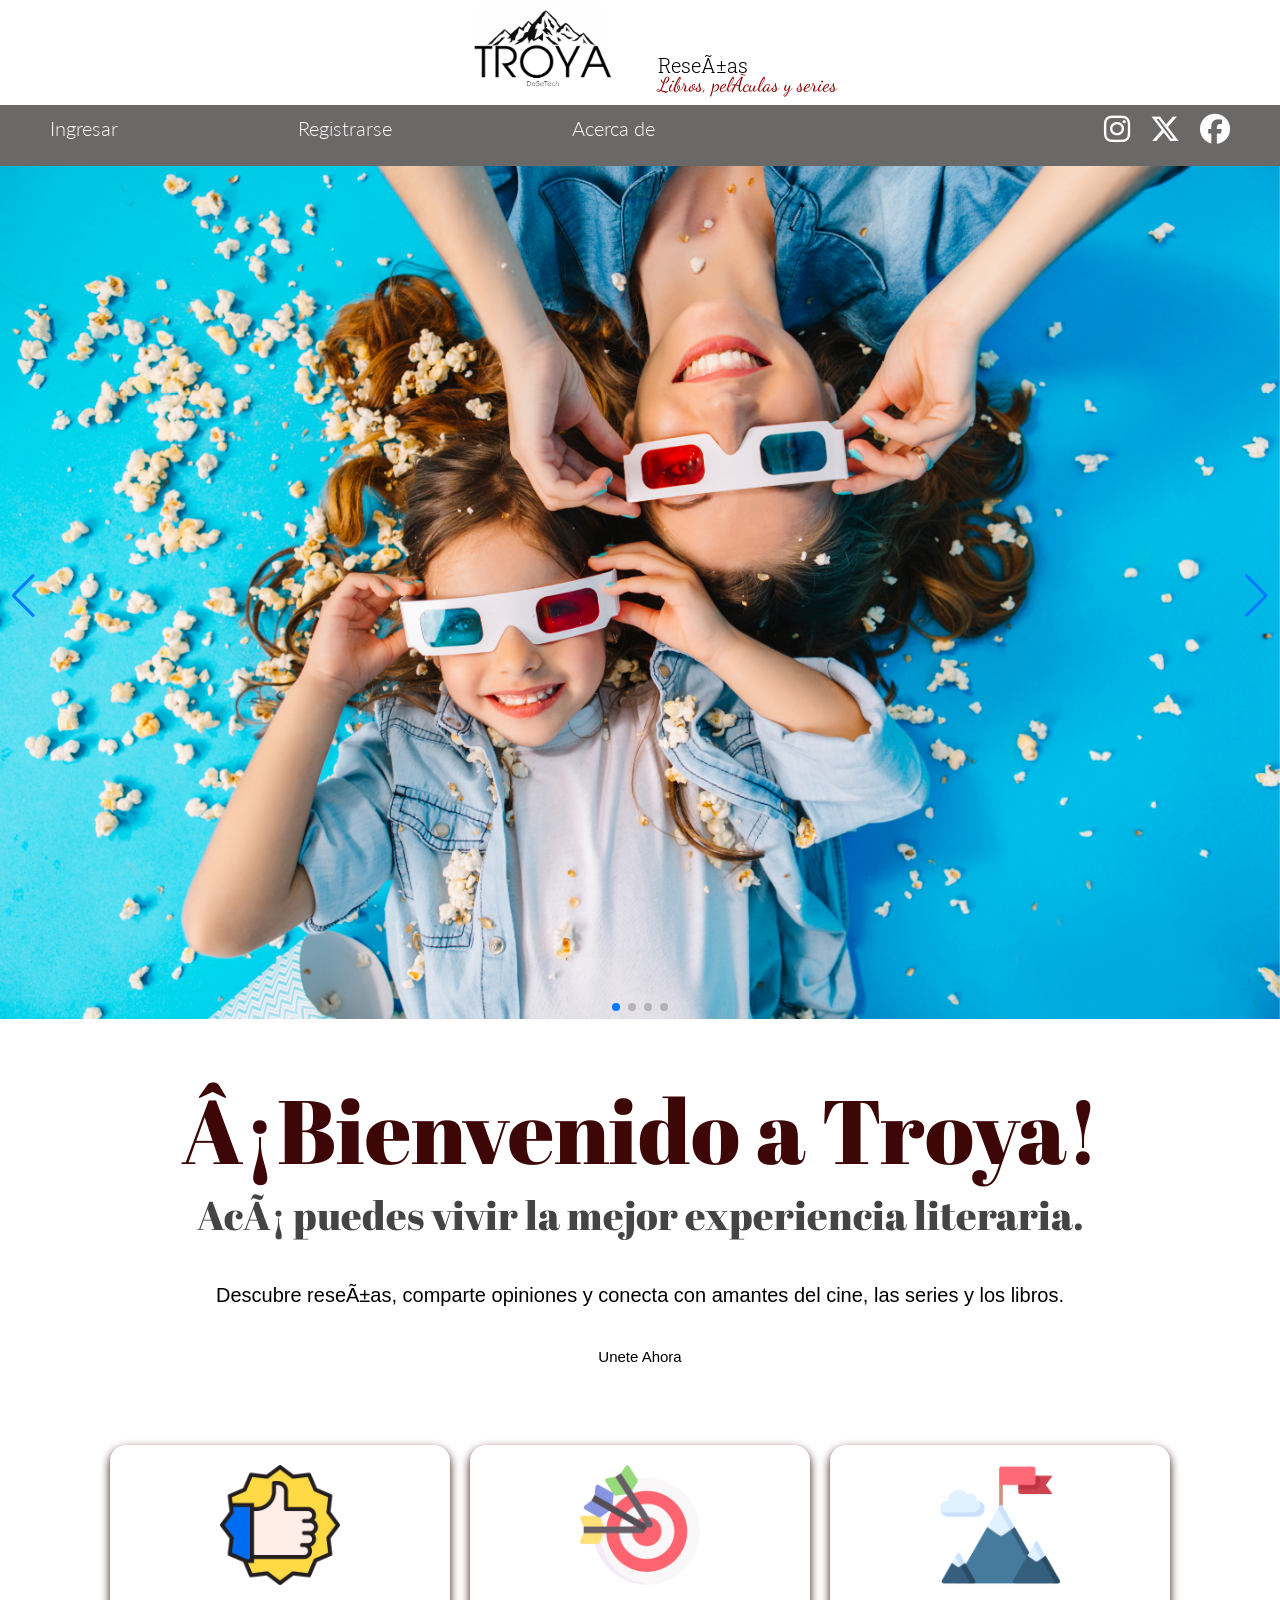
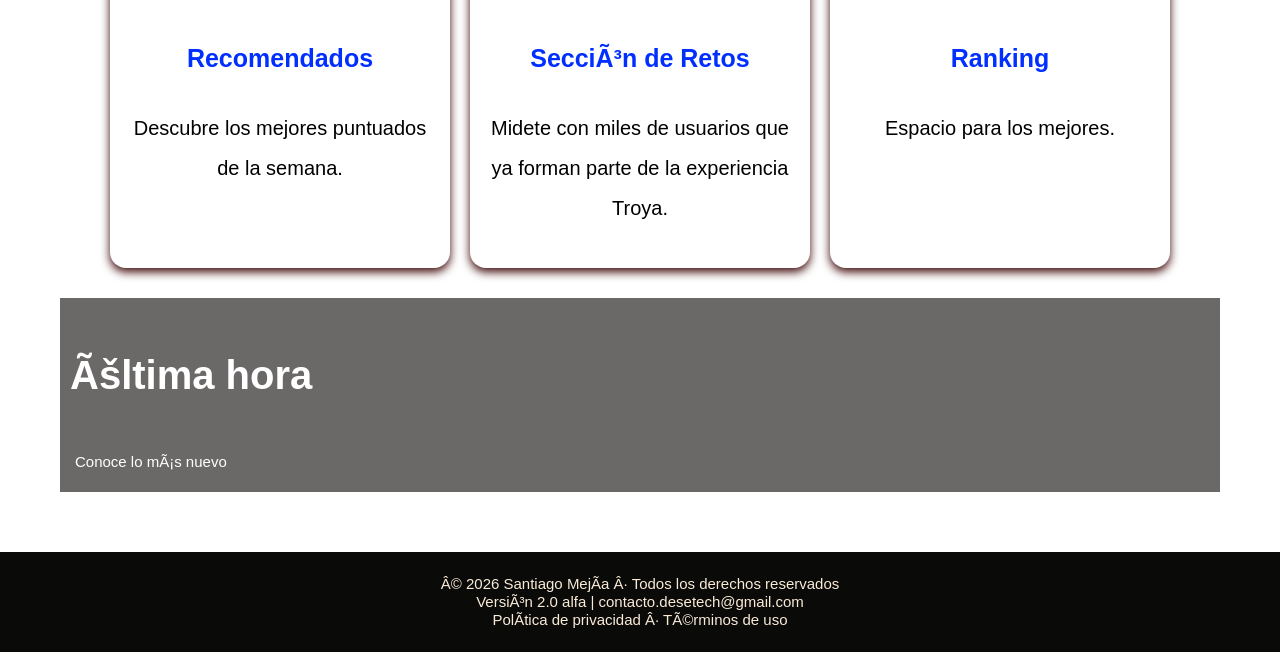
<file: img/index.html>
<!DOCTYPE html>
<html lang="es">
<head
    <meta charset="UTF-8">
    <meta name="viewport" content="width=device-width, initial-scale=1.0">
    <title>Troya</title>
    <link rel="stylesheet" href="../css/estilos.css">
    <link rel="preconnect" href="https://fonts.googleapis.com">
    <link rel="preconnect" href="https://fonts.gstatic.com" crossorigin>
    <link rel="preconnect" href="https://fonts.googleapis.com">
    <link rel="preconnect" href="https://fonts.gstatic.com" crossorigin>
    <link href="https://fonts.googleapis.com/css2?family=Lato:ital,wght@0,300;0,700;0,900;1,300&display=swap" rel="stylesheet">
    <link rel="stylesheet" href="https://cdnjs.cloudflare.com/ajax/libs/font-awesome/6.5.0/css/all.min.css">
    <link rel="stylesheet" href="https://cdn.jsdelivr.net/npm/swiper@11/swiper-bundle.min.css"> <!-- Libreria para hacer un carrusel de img-->
    <link rel="preconnect" href="https://fonts.googleapis.com">
    <link rel="preconnect" href="https://fonts.gstatic.com" crossorigin>
    <link rel="preconnect" href="https://fonts.googleapis.com">
    <link rel="preconnect" href="https://fonts.googleapis.com">
    <link rel="preconnect" href="https://fonts.gstatic.com" crossorigin>
    <link href="https://fonts.googleapis.com/css2?family=Abril+Fatface&family=Cinzel+Decorative:wght@400;700;900&family=Lato:ital,wght@0,300;0,700;0,900;1,300&family=Noto+Serif:ital,wght@0,100..900;1,100..900&display=swap" rel="stylesheet">
    <link rel="preconnect" href="https://fonts.googleapis.com">
    <link rel="preconnect" href="https://fonts.gstatic.com" crossorigin>
    <link href="https://fonts.googleapis.com/css2?family=Dancing+Script:wght@400..700&display=swap" rel="stylesheet">
    <link rel="preconnect" href="https://fonts.googleapis.com">
    <link rel="preconnect" href="https://fonts.gstatic.com" crossorigin>
    <link href="https://fonts.googleapis.com/css2?family=Roboto+Slab:wght@100..900&display=swap" rel="stylesheet">
</head>

<body class="body">
    <!-- Imagen del logo -->
    <div class="logo">
        <a href="home.html">
            <img src="Troya.png" alt="Logotipo de Troya">
            <div class="slogans">
                <p class="slogan">Reseñas</p>
                <p class="slogan2">Libros, películas y series</p>
            </div>
        </a>
    </div>

    <!-- Navegación -->
    <nav class="nav-bar">
        <div class="nav-container">
            <a href="ingreso.html" class="nav-link">Ingresar</a>
            <a href="registro.html" class="nav-link">Registrarse</a>
            <a href="acercaDe.html" class="nav-link">Acerca de</a>       
        </div>
        <div class="nav-social">
            <a href="https://www.instagram.com"><i class="fab fa-instagram"></i></a>
            <a href="https://x.com"><i class="fab fa-x-twitter"></i></a>
            <a href="https://www.facebook.com"><i class="fab fa-facebook"></i></a>
        </div>
    </nav>
    
    <div>
        <div class="swiper">
        <div class="swiper-wrapper">
            <div class="swiper-slide"><img src="principal.jpg"></div>
            <div class="swiper-slide"><img src="principal2.avif"></div>
            <div class="swiper-slide"><img src="principal3.jpg"></div>
            <div class="swiper-slide"><img src="principal4.jpg"></div>
        </div>
        <!-- Flechas -->
        <div class="swiper-button-next"></div>
        <div class="swiper-button-prev"></div>
        <!-- Puntos -->
        <div class="swiper-pagination"></div>
    </div>
    
    <div class="seccion-contenido">
        <!-- Sección de bienvenida -->
        <div class="seccion-bienvenida">
            <h1 class="titulo-bienvenida">¡Bienvenido a Troya!</h1>
                <h2 class="subtitulo-bienvenida">Acá puedes vivir la mejor experiencia literaria.</h2>
                    <P class="texto-bienvenida"> Descubre reseñas, comparte opiniones y conecta con amantes del cine, las series y los libros.</P>
                <a class="unete" href="registro.html">Unete Ahora</a>
        </div>
        <br>
        <div class= "contenedor-seccion">       
        <!-- Barra de sección: Recomendados -->
        <div class="section-bar">
            <a href="recomendados.html"> <!--Falta completar esta sección-->
                <img src="../img/recomendado.png" alt="Recomendados" width="150rem">
                <p class="texto-iconos">Recomendados</p>
            </a>
            <p>Descubre los mejores puntuados de la semana. </p>
        </div>
        
        <!-- Barra de sección: Sección de Retos -->
        <div class="section-bar">
            <a href="Seccion_retos.html">
                <img src="../img/reto.png" alt="Retos" width="150rem">
                <p class="texto-iconos">Sección de Retos</p>
            </a>        
            <p> Midete con miles de usuarios que ya forman parte de la experiencia Troya.</p>
        </div>
        
        <!-- Barra de sección: Experiencia Única -->
        <div class="section-bar">
            <a href="ranking.html">
                <img src="../img/ranking.png" alt="Ranking" width=" 150">
                <p class="texto-iconos">Ranking</p>
            </a>
            <p>Espacio para los mejores.</p>
        </div>        
    </div> 
    
        <!-- Botón de ingreso -->
    <div class="ultima-hora">
        <h1>Última hora</h1>
            <p class="nuevo">Conoce lo más nuevo</p>
    </div>
    </div>
    
    
    <!-- Pie de página -->
    <footer class="footer-section">
            <p>© 2026 Santiago Mejía · Todos los derechos reservados 
                <br>Versión 2.0 alfa |  contacto.desetech@gmail.com 
                    <br>Política de privacidad · Términos de uso</p>
    </footer>

    <script src="https://cdn.jsdelivr.net/npm/swiper@11/swiper-bundle.min.js"></script>
    <script src="../js/swiper.js"></script>

</body>
</html>
</file>
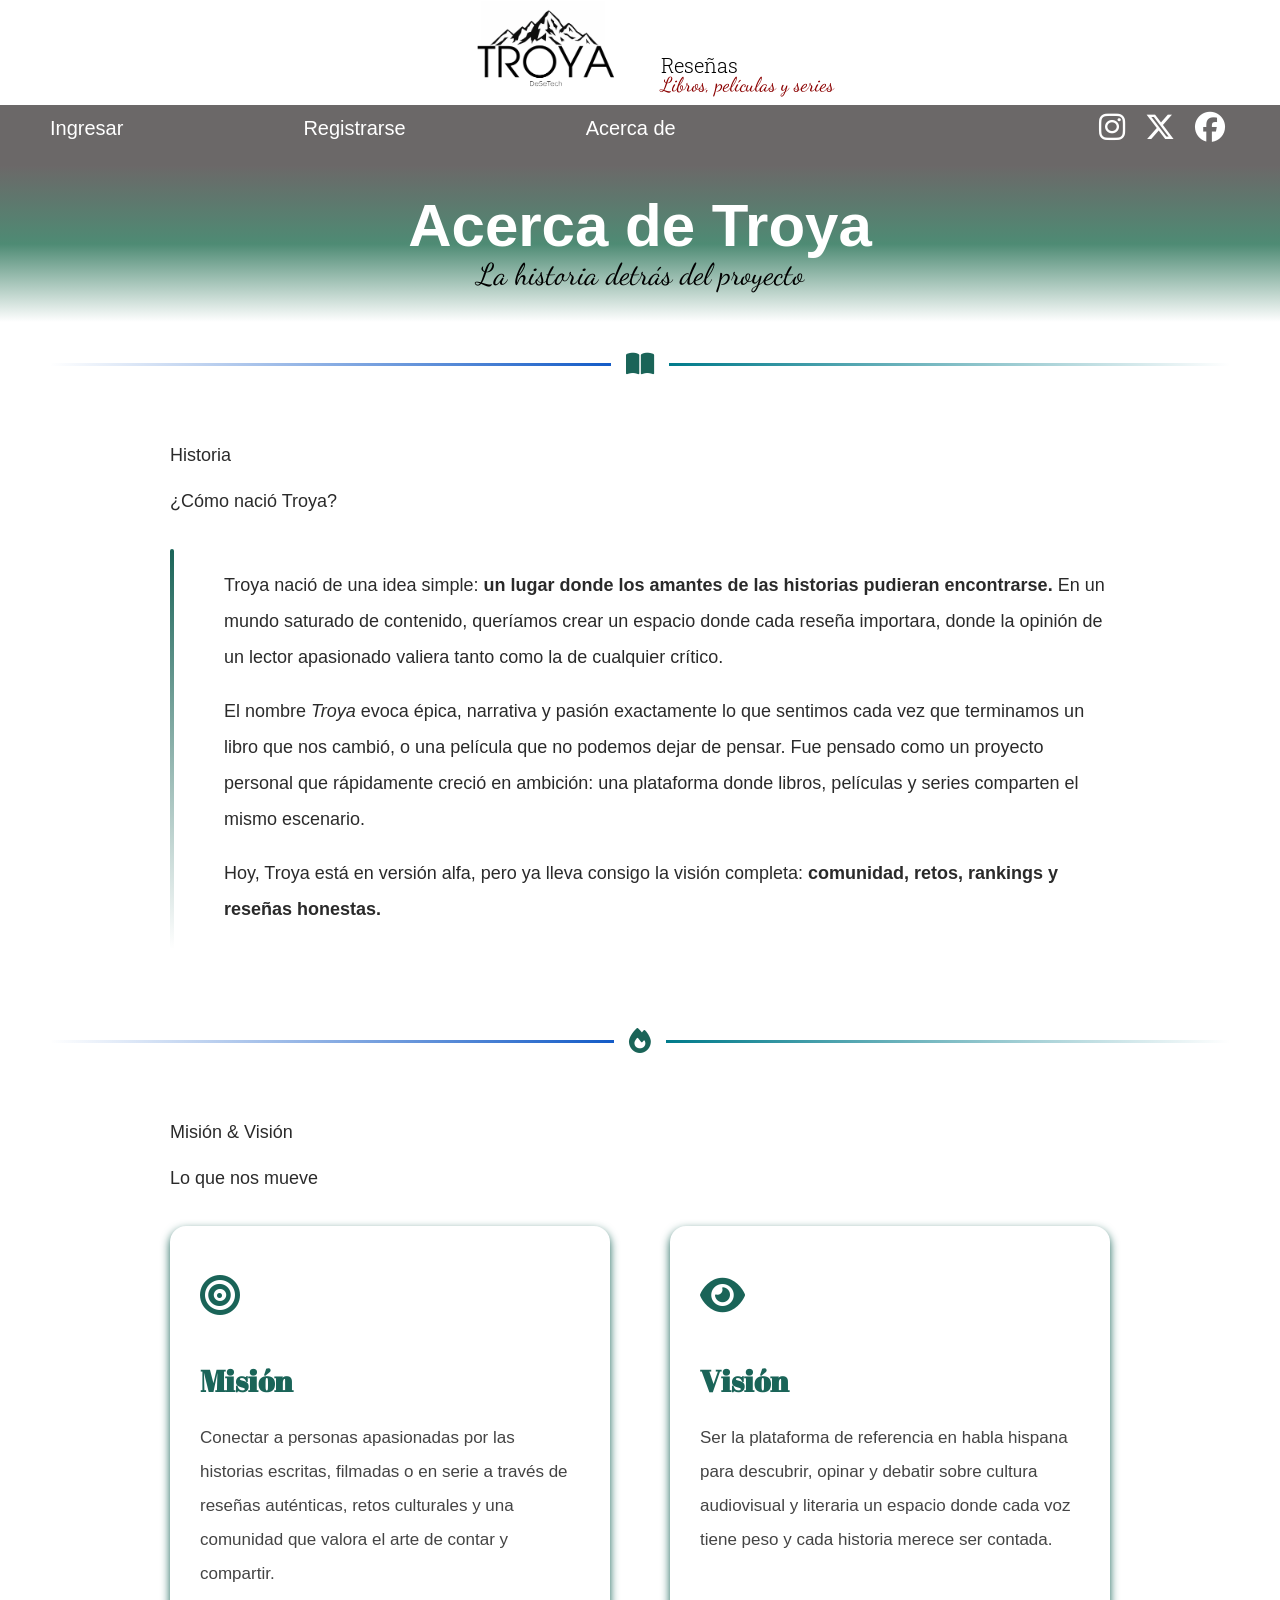
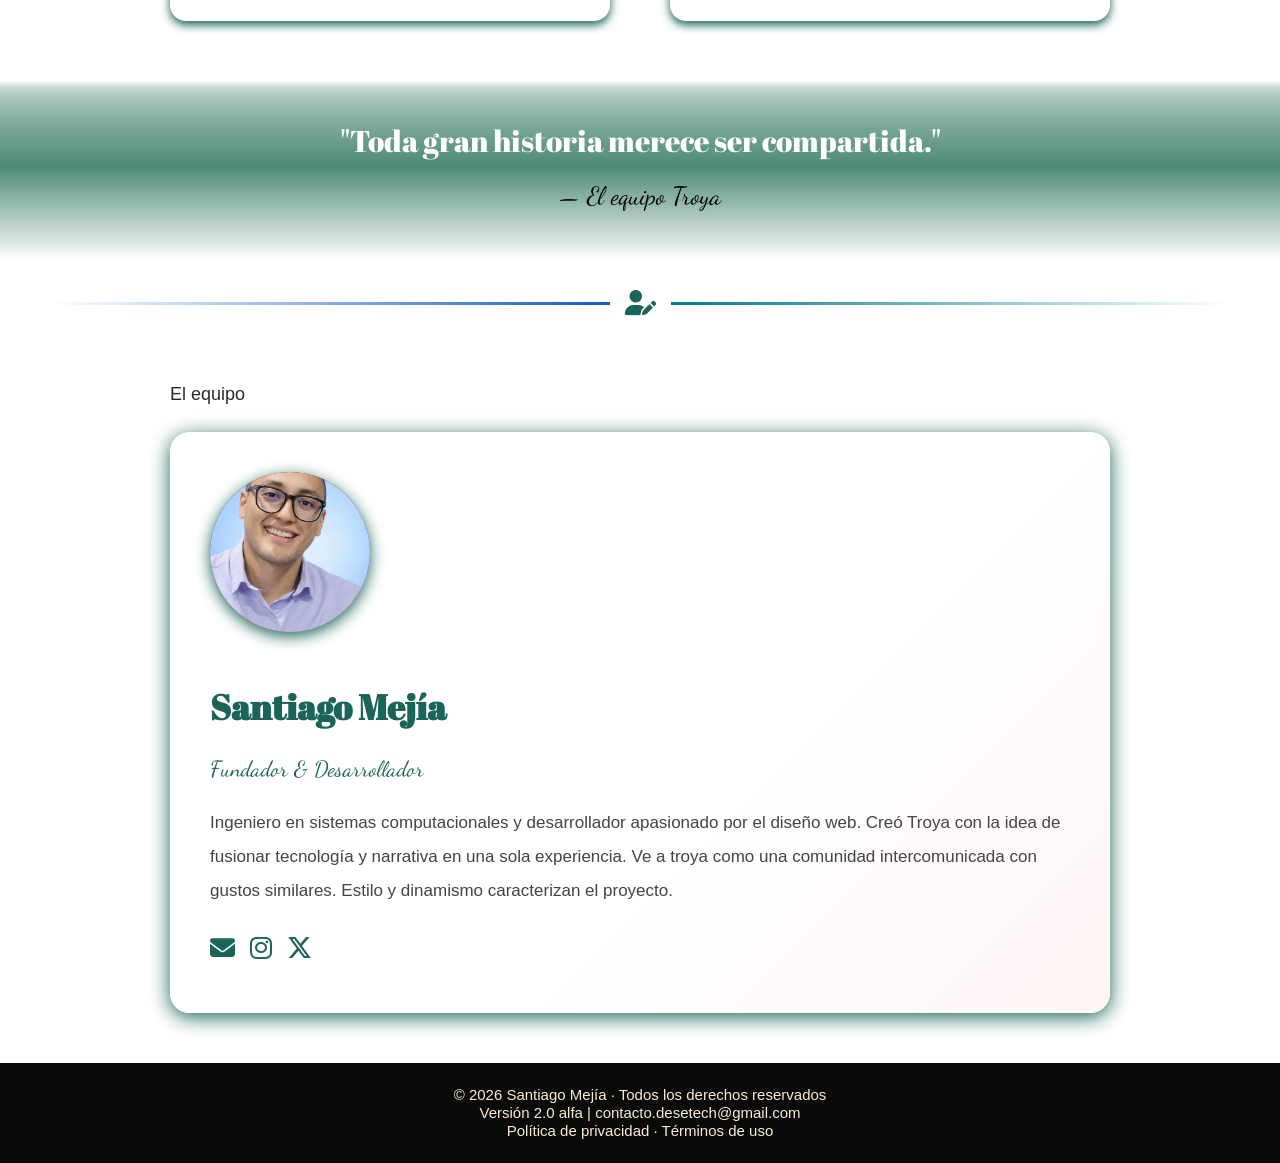
<file: img/acercaDe.html>
<!DOCTYPE html>
<html lang="es">
<head>
    <meta charset="UTF-8">
    <meta name="viewport" content="width=device-width, initial-scale=1.0">
    <title>Acerca de Troya</title>

    <!-- Fuentes -->
    <link rel="preconnect" href="https://fonts.googleapis.com">
    <link rel="preconnect" href="https://fonts.gstatic.com" crossorigin>
    <link href="https://fonts.googleapis.com/css2?family=Abril+Fatface&family=Dancing+Script:wght@400..700&family=Lato:ital,wght@0,300;0,700;0,900;1,300&family=Roboto+Slab:wght@100..900&display=swap" rel="stylesheet">

    <!-- Iconos -->
    <link rel="stylesheet" href="https://cdnjs.cloudflare.com/ajax/libs/font-awesome/6.5.0/css/all.min.css">

    <!-- Estilos -->
    <link rel="stylesheet" href="../css/estilos.css">
    <link rel="stylesheet" href="../css/acercaDe.css">
</head>
<body>

    <!-- Logo -->
    <div class="logo">
        <a href="home.html">
            <img src="Troya.png" alt="Logotipo de Troya">
            <div class="slogans">
                <p class="slogan">Reseñas</p>
                <p class="slogan2">Libros, películas y series</p>
            </div>
        </a>
    </div>

    <!-- Navegación -->
    <nav class="nav-bar">
        <div class="nav-container">
            <a href="ingreso.html" class="nav-link">Ingresar</a>
            <a href="registro.html" class="nav-link">Registrarse</a>
            <a href="acercaDe.html" class="nav-link active">Acerca de</a>
        </div>
        <div class="nav-social">
            <a href="https://www.instagram.com"><i class="fab fa-instagram"></i></a>
            <a href="https://x.com"><i class="fab fa-x-twitter"></i></a>
            <a href="https://www.facebook.com"><i class="fab fa-facebook"></i></a>
        </div>
    </nav>

    <!-- Titulo -->
    <div class="titulo-acerca">
        <h1>Acerca de Troya</h1>
        <p>La historia detrás del proyecto</p>
    </div>

    <!-- Historia -->
    <div class="divisor fade-in"><i class="fas fa-book-open"></i></div>

    <div class="seccion fade-in">
        <p class="seccion-titulo">Historia</p>
        <p class="seccion-subtitulo">¿Cómo nació Troya?</p>
        <div class="historia-wrap">
            <div class="historia-linea"></div>
            <div>
                <p>
                    Troya nació de una idea simple: <strong>un lugar donde los amantes de las historias pudieran encontrarse.</strong>
                    En un mundo saturado de contenido, queríamos crear un espacio donde cada reseña importara,
                    donde la opinión de un lector apasionado valiera tanto como la de cualquier crítico.
                </p>
                <p>
                    El nombre <em>Troya</em> evoca épica, narrativa y pasión exactamente lo que sentimos
                    cada vez que terminamos un libro que nos cambió, o una película que no podemos dejar de pensar.
                    Fue pensado como un proyecto personal que rápidamente creció en ambición: una plataforma
                    donde libros, películas y series comparten el mismo escenario.
                </p>
                <p>
                    Hoy, Troya está en versión alfa, pero ya lleva consigo la visión completa:
                    <strong>comunidad, retos, rankings y reseñas honestas.</strong>
                </p>
            </div>
        </div>
    </div>

    <!-- Misión y Visión -->
    <div class="divisor fade-in"><i class="fas fa-fire"></i></div>

    <div class="seccion fade-in">
        <p class="seccion-titulo">Misión & Visión</p>
        <p class="seccion-subtitulo">Lo que nos mueve</p>
        <div class="mv-grid">
            <div class="mv-card">
                <span class="icono"><i class="fas fa-bullseye"></i></span>
                <h3>Misión</h3>
                <p>
                    Conectar a personas apasionadas por las historias escritas, filmadas o en serie
                    a través de reseñas auténticas, retos culturales y una comunidad que valora
                    el arte de contar y compartir.
                </p>
            </div>
            <div class="mv-card">
                <span class="icono"><i class="fas fa-eye"></i></span>
                <h3>Visión</h3>
                <p>
                    Ser la plataforma de referencia en habla hispana para descubrir, opinar y debatir
                    sobre cultura audiovisual y literaria un espacio donde cada voz tiene peso
                    y cada historia merece ser contada.
                </p>
            </div>
        </div>
    </div>

    <!-- Franja -->
    <div class="franja fade-in">
        <p>"Toda gran historia merece ser compartida."</p>
        <span>— El equipo Troya</span>
    </div>

    <!-- Equipo -->
    <div class="divisor fade-in"><i class="fas fa-user-pen"></i></div>

    <div class="seccion fade-in">
        <p class="seccion-titulo">El equipo</p>
        <div class="equipo-card">
            <div class="equipo-avatar"> 
                <img src="../img/foto-avatar.png" alt="">
            </div>
            
            <div class="equipo-info">
                <h3>Santiago Mejía</h3>
                <p class="rol">Fundador & Desarrollador</p>
                <p>
                    Ingeniero en sistemas computacionales y desarrollador apasionado por el diseño web.
                    Creó Troya con la idea de fusionar tecnología y narrativa en una sola experiencia.
                    Ve a troya como una comunidad intercomunicada con gustos similares.
                    Estilo y dinamismo caracterizan el proyecto.
                </p>
                <div class="equipo-social">
                    <a href="mailto:contacto.desetech@gmail.com"><i class="fas fa-envelope"></i></a>
                    <a href="https://www.instagram.com"><i class="fab fa-instagram"></i></a>
                    <a href="https://x.com"><i class="fab fa-x-twitter"></i></a>
                </div>
            </div>
        </div>
    </div>

    <!-- Footer -->
    <footer class="footer-section">
        <p>© 2026 Santiago Mejía · Todos los derechos reservados
            <br>Versión 2.0 alfa | contacto.desetech@gmail.com
            <br>Política de privacidad · Términos de uso</p>
    </footer>

    <!-- Script animaciones -->
    <script>
        const observer = new IntersectionObserver((entries) => {
            entries.forEach(entry => {
                if (entry.isIntersecting) {
                    entry.target.classList.add('visible');
                }
            });
        }, { threshold: 0.15 });

        document.querySelectorAll('.fade-in').forEach(el => observer.observe(el));
    </script>

</body>
</html>
</file>
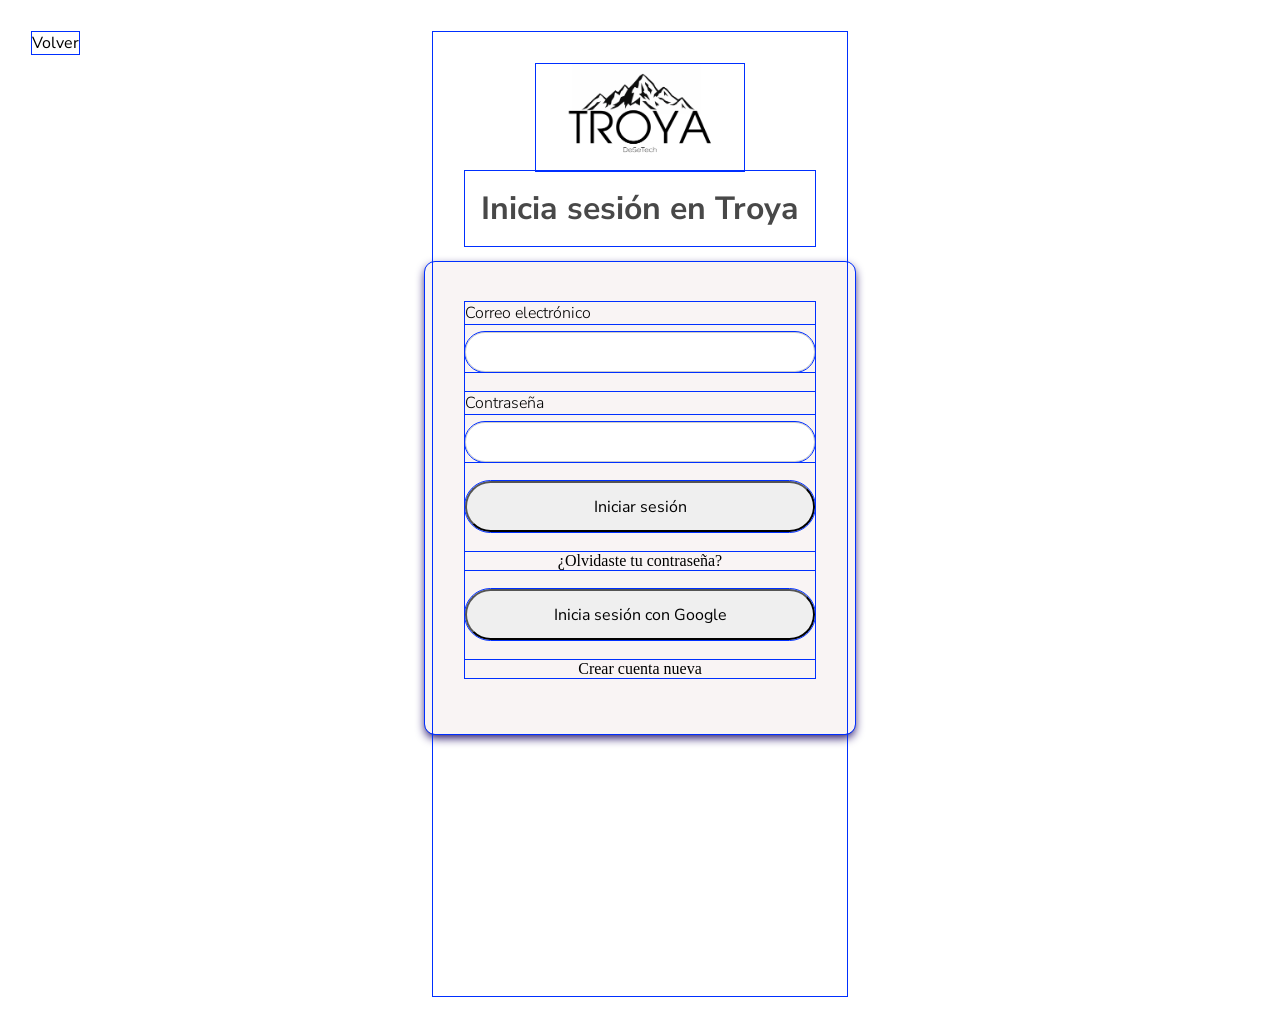
<file: img/ingreso.html>
<!DOCTYPE html>
<html lang="en">
<head>
    <meta charset="UTF-8">
    <meta name="viewport" content="width=device-width, initial-scale=1.0">
    <title>Inicio sesión</title>
    <link rel="stylesheet" href="../css/ingreso.css">
    <link rel="preconnect" href="https://fonts.gstatic.com" crossorigin>
    <link href="https://fonts.googleapis.com/css2?family=Nunito+Sans:ital,opsz,wght@0,6..12,200..1000;1,6..12,200..1000&display=swap" rel="stylesheet">
</head>
<div>
    <a class="volver"href="index.html">Volver</a>
</div>
    <body class="body-inicio-sesion">
        <div class="ingreso">
            <img class="logo"src="../img/Troya.png" alt="Logo Troya">
            <h1 class="titulo-inicio-sesion">Inicia sesión en Troya</h1>

            <div class="cuadro-inicio-sesion">
                <form class="formulario-ingreso" id="formulario-ingreso">
                    <div>
                        <label for="Correo electrónico">Correo electrónico</label>
                        <input type="email" id="correo-electrónico" name="correo electrónico" required>
                    </div>
                    <div>
                        <label for="Contraseña">Contraseña</label> 
                        <input type="password" id="Contraseña" name="Contraseña" required>
                    </div>
                
                    <button type="submit">Iniciar sesión</button>
                    
                    <a class="restaurar-contraseña" href="restaurar-contraseña.html">¿Olvidaste tu contraseña?</a>
                    <button type="button">Inicia sesión con Google</button>
                    <a class="crear-cuenta" href="registro.html">Crear cuenta nueva</a>
                
                </form>
            </div>
        </div>

    </body>
</html>
</file>
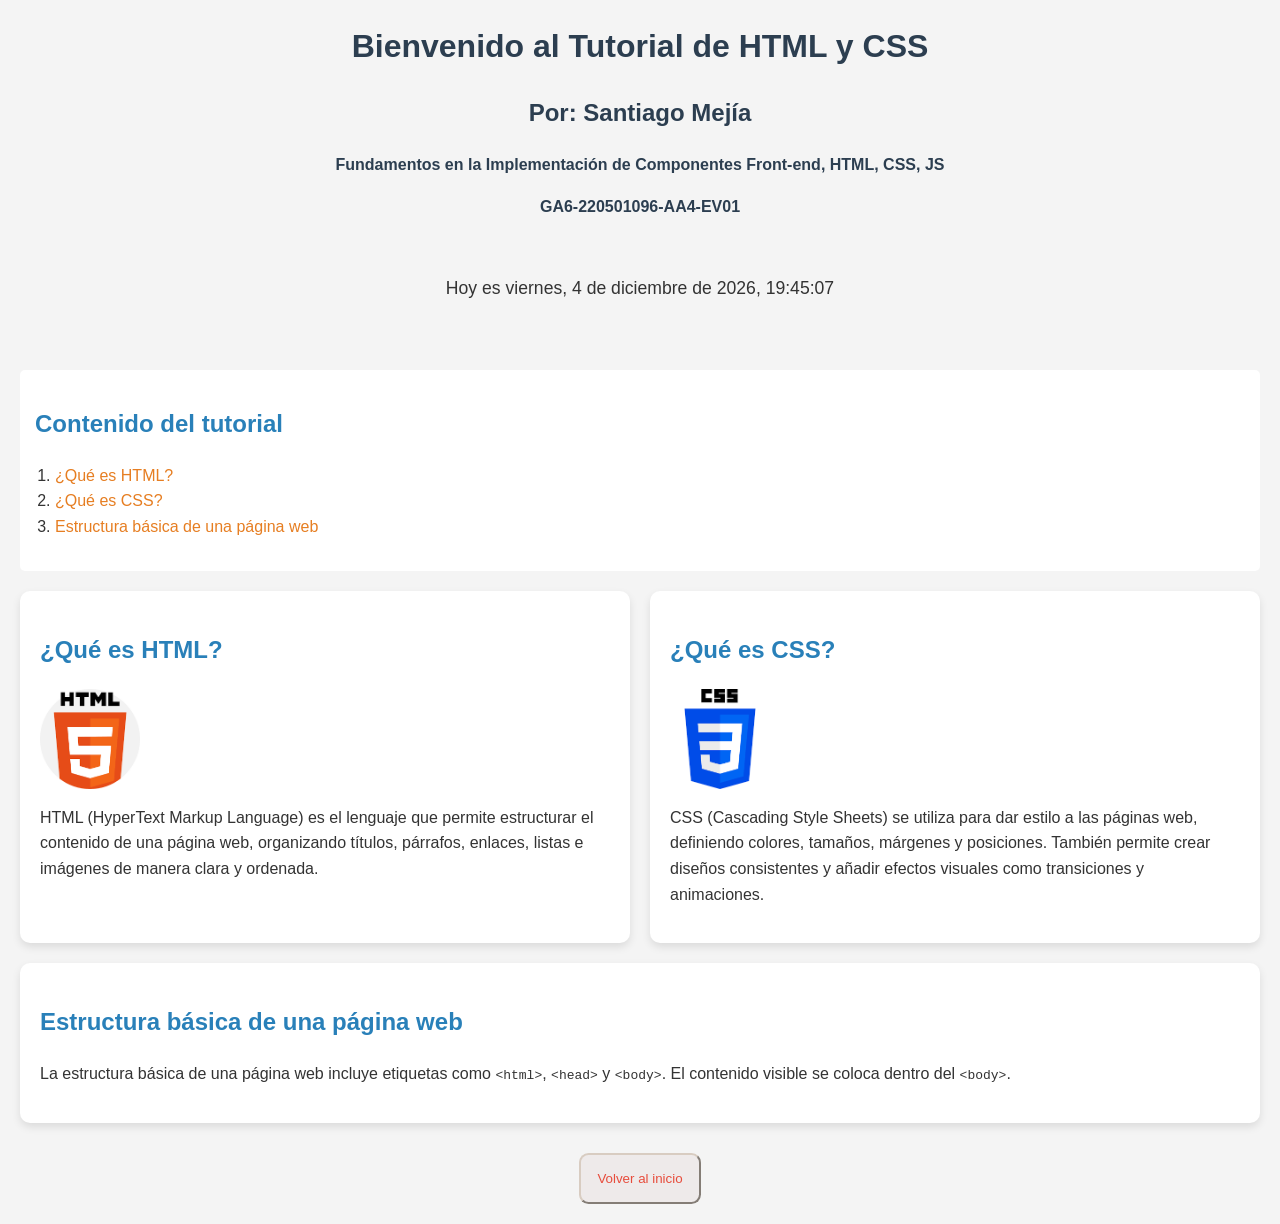
<file: img/principal.html>
<!DOCTYPE html>
<html lang="es">
<head>
    <meta charset="UTF-8">
    <meta name="viewport" content="width=device-width, initial-scale=1.0">
    <title>Tutorial Básico HTML y CSS</title>
    <link rel="stylesheet" href="../css/principal.css">
</head>
<body>
    <header>
        <h1>Bienvenido al Tutorial de HTML y CSS</h1>
        <h2>Por: Santiago Mejía</h2>
        <h3>Fundamentos en la Implementación de Componentes Front-end, HTML, CSS, JS</h3>
        <h3>GA6-220501096-AA4-EV01</h3>

        <p>Hoy es <span id="fecha-hora"></span></p>
    </header>

    <nav>
        <h2>Contenido del tutorial</h2>
        <ol>
            <li><a href="#html">¿Qué es HTML?</a></li>
            <li><a href="#css">¿Qué es CSS?</a></li>
            <li><a href="#estructura">Estructura básica de una página web</a></li>
        </ol>
    </nav>

    <main>
        <div class="flashcards-container">
            <div class="flashcard" id="html">
                <h2>¿Qué es HTML?</h2>
                <img src="../img/html.png" alt="Logo HTML">
                <p>HTML (HyperText Markup Language) es el lenguaje que permite estructurar el contenido de una página web, organizando títulos, párrafos, enlaces, listas e imágenes de manera clara y ordenada.</p>
            </div>

            <div class="flashcard" id="css">
                <h2>¿Qué es CSS?</h2>
                <img src="../img/css.png" alt="Logo CSS">
                <p>CSS (Cascading Style Sheets) se utiliza para dar estilo a las páginas web, definiendo colores, tamaños, márgenes y posiciones. También permite crear diseños consistentes y añadir efectos visuales como transiciones y animaciones.</p>
            </div>

            <div class="flashcard" id="estructura">
                <h2>Estructura básica de una página web</h2>
                <p>La estructura básica de una página web incluye etiquetas como <code>&lt;html&gt;</code>, <code>&lt;head&gt;</code> y <code>&lt;body&gt;</code>. El contenido visible se coloca dentro del <code>&lt;body&gt;</code>.</p>
            </div>
        </div>
    </main>

    <footer>
        <button class="boton"> <a href="index.html">Volver al inicio</a> </button>
    </footer>

    <script src="../js/fecha.js"></script>
</body>
</html>
</file>
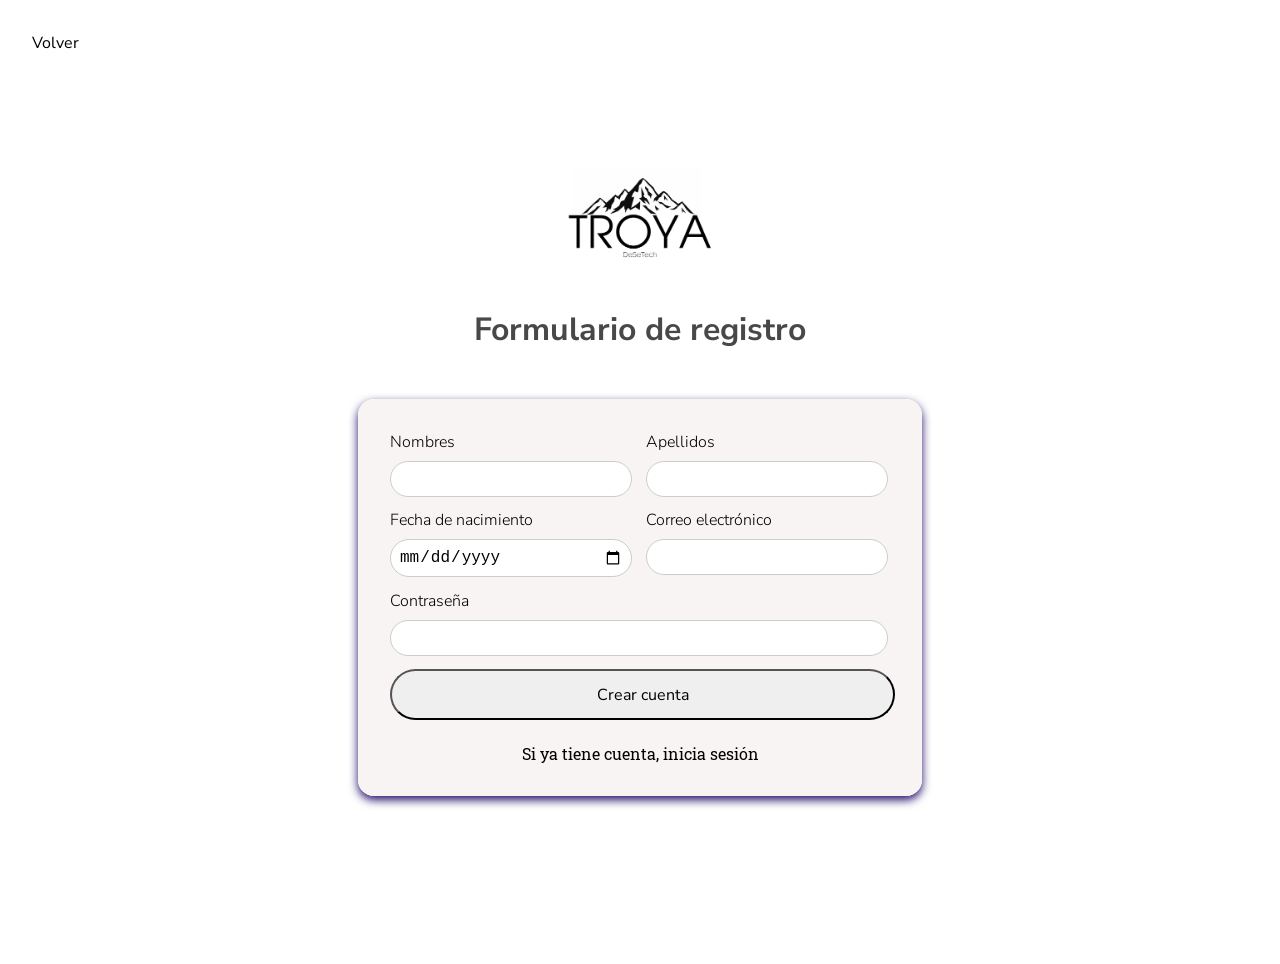
<file: img/registro.html>
<!DOCTYPE html>
<html lang="en">
<head>
    <meta charset="UTF-8">
    <meta name="viewport" content="width=device-width, initial-scale=1.0">
    <title>Registro</title>
    <link rel="stylesheet" href="../css/registro.css">
    <link rel="preconnect" href="https://fonts.googleapis.com">
    <link rel="preconnect" href="https://fonts.gstatic.com" crossorigin>
    <link rel="preconnect" href="https://fonts.googleapis.com">
    <link rel="preconnect" href="https://fonts.gstatic.com" crossorigin>
    <link href="https://fonts.googleapis.com/css2?family=Nunito+Sans:ital,opsz,wght@0,6..12,200..1000;1,6..12,200..1000&display=swap" rel="stylesheet">
    <link href="https://fonts.googleapis.com/css2?family=Dancing+Script:wght@400..700&family=Roboto+Slab:wght@100..900&display=swap" rel="stylesheet">
</head>
<div>
    <a class="volver" href="index.html">Volver</a>
</div>
    <body class="body-registro">
        <div class="contenedor-registro">
            <img class="logo"src="../img/Troya.png" alt="Logo Troya">
            <h1 class="titulo-registro">Formulario de registro</h1>        
        
            <div class="cuadro-registro">
            <form class="registro-formulario" id="registro-formulario" action="registro.php" method="POST">
                <div class="fila-doble">
                    <div><label for="nombres">Nombres</label>
                        <input type="text" id="nombres" name="nombres" required></div>
                    <div><label for="apellidos">Apellidos</label> 
                        <input type="text" id="apellidos" name="apellidos" required></div>
                </div>
                <div class="fila-doble">
                    <div><label for="fecha_nacimiento">Fecha de nacimiento</label> 
                        <input type="date" id="fecha_nacimiento" name="fecha_nacimiento" required></div>
                    <div><label for="correo">Correo electrónico</label> 
                        <input type="email" id="correo" name="correo" required></div>
                </div>
                <div class="fila-doble">
                    <div><label for="password">Contraseña</label> 
                        <input type="password" id="password" name="password" required></div>
                </div>
                    <div><button type="submit">Crear cuenta</button>
                </div>
                
            </form>
            <a class="inicio-sesion" href="ingreso.html">Si ya tiene cuenta, inicia sesión</a>
            </div>
        </div>
    </body>
    </html>
</file>
<file: css/estilos.css>
@import url('https://fonts.googleapis.com/css2?family=Dancing+Script:wght@400..700&display=swap');

html {
    font-size: 62.5%;
}

*, *:before, *:after {
    box-sizing: inherit;
}


body {
    background-color: rgb(255, 255, 255);
    margin: 0;
    font-family: "Lato", sans-serif;
    font-weight: 300;
    font-style: normal;
    line-height: 2;
}
.title-header {
    display: none;
}
a {
    text-decoration: none;
    color: inherit;
}
/** Globales **/
img {
    max-width: 100%;
}
.logo {
    margin: 0;
    padding: 0;
    display: block;
    line-height: 0;
    background-color:rgb(255, 255, 255);
    position: fixed; /** fija la posición del encabezado donde esta el logo Troya**/
    top: 0;
    left: 0;
    width: 100%;
    z-index: 100;
    box-sizing: border-box;

}
.logo a {
    display: flex; 
    align-items: center;
    text-decoration: none;
    gap: 15px;
    justify-content: center;
}
.logo img {
    width: 200px;
    display: block;
}

.slogan {
    display: flex;
    text-align: end;
    align-content: end;
    padding-top: 4.5rem;
    font-family: "Roboto Slab", serif;
    font-size:2rem;
    color:black
}
.slogan2 {
    display: flex;
    text-align: end;
    align-content: end;
    font-family: Dancing Script;
    color:#8b0000;
    font-size: 2rem;
    
}
.seccion-contenido {
    font-family:'Lucida Sans', 'Lucida Sans Regular', 'Lucida Grande', 'Lucida Sans Unicode', Geneva, Verdana, sans-serif;
    font-size: 2rem;
    font-size: 2rem;
    display:block;
    margin: 5rem;
    padding: 1rem;
}
.texto-iconos {
    font-family:'Lucida Sans', 'Lucida Sans Regular', 'Lucida Grande', 'Lucida Sans Unicode', Geneva, Verdana, sans-serif;
    font-size: 2.5rem;
    color:rgb(0, 47, 255)
}
.seccion-bienvenida {
    text-align: center;
}
.titulo-bienvenida {
    font-family: "Abril Fatface", serif;
    font-weight: 400;
    font-size: 9rem;
    color:rgb(61, 7, 7);
    margin: 0;
    padding: 0;
    line-height: 1;

}
.subtitulo-bienvenida {
    font-family: "Abril Fatface", serif;
    font-weight: 400;
    font-size: 4rem;
    color:rgba(0, 0, 0, 0.733);
    margin: 0;
    padding: 0;
}
.texto-bienvenida {
    font-family:'Lucida Sans', 'Lucida Sans Regular', 'Lucida Grande', 'Lucida Sans Unicode', Geneva, Verdana, sans-serif;
    font-size: 2rem;
}
.unete {
    font-family:'Lucida Sans', 'Lucida Sans Regular', 'Lucida Grande', 'Lucida Sans Unicode', Geneva, Verdana, sans-serif;
    font-size: 1.5rem;
}
.contenedor-seccion {
    display: flex;
    justify-content: center;
    gap: 2rem;
    padding: 3rem 2rem;
    flex-wrap: wrap; /* para que sea responsivo */
}

.section-bar {
    background: ();
    border-radius: 16px;
    box-shadow: 0 4px 10px rgb(61, 7, 7);
    padding: 2rem;
    text-align: center;
    width: 300px;
    transition: transform 0.3s ease, box-shadow 0.3s ease;
    cursor:pointer;
}
.section-bar:hover {
    transform: translateY(-20px);
    box-shadow: 0 8px 30px rgba(233, 51, 51, 0.15);
}

.section-bar a {
    text-decoration: none;
    color: #8b0000;
    font-weight: bold;
}

.section-bar img {
    width: 120px;
    margin-bottom: 1rem;
}

.ultima-hora {
    font-family:'Lucida Sans', 'Lucida Sans Regular', 'Lucida Grande', 'Lucida Sans Unicode', Geneva, Verdana, sans-serif;
    font-size: 2rem;
    background-color: #666363f6;
    color:rgb(255, 255, 255);
    padding: 10px;
    margin: 0;
}
.nuevo {
    font-family:'Lucida Sans', 'Lucida Sans Regular', 'Lucida Grande', 'Lucida Sans Unicode', Geneva, Verdana, sans-serif;
    font-size: 1.5rem;
    margin: 0;
    padding: 5px;
}
.footer-section {
    font-family:'Lucida Sans', 'Lucida Sans Regular', 'Lucida Grande', 'Lucida Sans Unicode', Geneva, Verdana, sans-serif;
    font-size: 1.5rem;
    background-color: rgb(10, 10, 9);
    color:antiquewhite;
    align-items:center;
    text-align: center;
    padding: 0.8rem;
    width: 100%;
    margin: 0;
    box-sizing: border-box;
    line-height: 1.2;

}
/** Navegador **/
.nav-bar {
    display: flex;
    background-color: #666363f6;
    padding: 0.8rem 2.5rem;
    padding-left: 5rem;
    width: 94.5%;
    font-size: clamp(4rem, 7vw, 100px);
    margin-top: 90px; /* A la altura del logo */
    align-items: center;
}
.nav-social {
    display: flex;
    gap: 2rem;
    margin-left: auto;
    font-size: 3rem;
    padding-right: 3rem;
    align-items: center;
    color:white;
}
.nav-container {
    display: flex;
    gap: 18rem;
    align-items: center;
}

.nav-link {
    color: white;
    font-size: 2rem;
}
.swiper img {
    width: 100%;
    object-fit:contain;
}
.abril-fatface-regular {
    font-family: "Abril Fatface", serif;
    font-weight: 400;
    font-style: normal;
}
.dancing-script {
    font-family: "Dancing Script", cursive;
    font-optical-sizing: auto;
    font-weight: 400;
    font-style: normal;
}
.roboto-slab-uniquifier {
    font-family: "Roboto Slab", serif;
    font-optical-sizing: auto;
    font-weight: weight;
    font-style: normal;
}
</file>
<file: css/acercaDe.css>
html { font-size: 62.5%; }
*, *:before, *:after { box-sizing: border-box; }

body {
    background-color: #fff;
    margin: 0;
    font-family: 'Lucida Sans', 'Lucida Grande', Verdana, sans-serif;
    font-weight: 300;
    line-height: 2;
}
a { text-decoration: none; color: inherit; }
img { max-width: 100%; }

/** Logo **/
.logo {
    margin: 0; padding: 0;
    display: block; line-height: 0;
    background-color: #fff;
    position: fixed;
    top: 0; left: 0;
    width: 100%; z-index: 100;
    box-sizing: border-box;
}
.logo a {
    display: flex; align-items: center;
    text-decoration: none; gap: 15px;
    justify-content: center;
}
.logo img { width: 200px; display: block; }
.slogan {
    display: flex; text-align: end; align-content: end;
    padding-top: 4.5rem;
    font-family: "Roboto Slab", serif;
    font-size: 2rem; color: black;
}
.slogan2 {
    display: flex; text-align: end;
    font-family: "Dancing Script", cursive;
    color: #8b0000; font-size: 2rem;
}

/** Nav **/
.nav-bar {
    display: flex;
    background-color: #666363f6;
    padding: 0.8rem 2.5rem 0.8rem 5rem;
    width: 100%;
    margin-top: 90px;
    align-items: center;
}
.nav-container {
    display: flex; gap: 18rem;
    align-items: center;
    flex: 1;
    justify-content: flex-start;
}
.nav-social {
    display: flex; gap: 2rem;
    margin-left: auto;
    font-size: 3rem; padding-right: 3rem;
    align-items: center; color: white;
}

/**Generales**/
.titulo-acerca {
    background: linear-gradient(180deg, #666363f6 0%, #4e8b74 50%, #ffffff 100%);
    text-align: center;
    padding: 3rem 0rem 3rem;
    position: relative;
    overflow: hidden;
}
.titulo-acerca:before {
    content: '"';
    font-family: "Abril Fatface", serif;
    font-size: 50rem;
    color: rgba(255,255,255,0.04);
    position: absolute;
    top: -10rem; left: 50%;
    transform: translateX(-50%);
    pointer-events: none;
    line-height: 0;
}
.titulo-acerca h1 {
    font-family:'Lucida Sans', 'Lucida Sans Regular', 'Lucida Grande', 'Lucida Sans Unicode', Geneva, Verdana, sans-serif;
    font-size: 6rem;
    margin: 0; 
    padding: 0;
    color: rgb(255, 255, 255);
    position: relative;
    line-height: 1;
}
.titulo-acerca p {
    font-family: "Dancing Script", cursive;
    font-size: 3rem;
    color: #000000;
    margin: 0;
    padding: 0;
    position: relative;
    line-height: 1.2;
}

/**Divisor decorativo**/
.divisor {
    display: flex; align-items: center;
    justify-content: center;
    gap: 1.5rem;
    padding: 3rem 5rem 1rem;
    color: #1a6458;
    font-size: 2.5rem;
}
.divisor::before,
.divisor::after {
    content: '';
    flex: 1;
    height: 2.2px;
    background: linear-gradient(to right, transparent, #135bc7);
}
.divisor::after {
    background: linear-gradient(to left, transparent, #007b8b);
}

/* ── Secciones generales ── */
.seccion {
    padding: 5rem 8rem;
    max-width: 1100px;
    margin: 0 auto;
    border-color: #1a6458;
}
.seccion-titulo {
    font-family: "Abril Fatface", serif;
    font-size: 5rem;
    color: #1a6458;
    margin: 0 0 1rem 0;
}
.seccion-subtitulo {
    font-family: "Dancing Script", cursive;
    font-size: 2.5rem;
    color: #1a6458;
    margin: 0 0 3rem 0;
}
.seccion p {
    font-family: 'Lucida Sans', 'Lucida Grande', Verdana, sans-serif;
    font-size: 1.8rem;
    color: #000000d5;
    line-height: 2;
}

/* ── Historia: layout con línea lateral ── */
.historia-wrap {
    display: flex;
    gap: 5rem;
    align-items: flex-start;
}
.historia-linea {
    flex-shrink: 0;
    width: 4px;
    background: linear-gradient(to bottom, #1a6458, transparent);
    border-radius: 4px;
    min-height: 400px;
}

/* ── Misión y visión: dos tarjetas ── */
.mv-grid {
    display: flex;
    gap: 6rem;
    flex-wrap: wrap;
    margin-top: 2rem;
}
.mv-card {
    flex: 1;
    min-width: 280px;
    border-radius: 16px;
    padding: 3rem;
    box-shadow: 0 4px 10px #1a6458;
    transition: transform 0.3s ease, box-shadow 0.3s ease;
}
.mv-card:hover {
    transform: translateY(-8px);
    box-shadow: 0 8px 30px #1a6458;
}
.mv-card h3 {
    font-family: "Abril Fatface", serif;
    font-size: 3rem;
    color: #1a6458;
    margin: 0 0 1rem 0;
}
.mv-card p {
    font-size: 1.7rem;
    color: #444;
    margin: 0;
}
.mv-card .icono {
    font-size: 4rem;
    color: #1a6458;
    margin-bottom: 1.5rem;
    display: block;
}

/** Equipo **/
.equipo-card {
    display: flex;
    gap: 4rem;
    align-items: center;
    background: linear-gradient(135deg, #fff 60%, #fff5f5);
    border-radius: 20px;
    box-shadow: 0 4px 20px #1a6458;
    padding: 4rem;
    margin-top: 2rem;
    flex-wrap: wrap;
}
.equipo-avatar {
    width: 160px; 
    height: 160px;
    border-radius: 50%;
    background: linear-gradient(135deg, rgb(61,7,7), #8b0000);
    display: flex; align-items: center; justify-content: center;
    font-family: "Abril Fatface", serif;
    font-size: 6rem;
    color: white;
    flex-shrink: 0;
    overflow: hidden;
    box-shadow: 0 4px 15px #1a6458;
}
.equipo-avatar img {
    width: 100%;
    height: 100%;
    object-fit: cover;      /* recorta la imagen para llenar el círculo */
    border-radius: 0%;    
}
.equipo-info h3 {
    font-family: "Abril Fatface", serif;
    font-size: 3.5rem;
    color: #1a6458;
    margin: 0 0 0.5rem 0;
    border-color: #1a6458;
    
}

.equipo-info .rol {
    font-family: "Dancing Script", cursive;
    font-size: 2.2rem;
    color: #1a6458;
    margin: 0 0 1.5rem 0;
}
.equipo-info p {
    font-size: 1.7rem;
    color: #444;
    margin: 0;
}
.equipo-social {
    display: flex; gap: 1.5rem;
    margin-top: 1.5rem;
    font-size: 2.5rem;
    color: #1a6458;
}
.equipo-social a { transition: transform 0.2s; }
.equipo-social a:hover { transform: scale(1.2); color: rgb(61,7,7); }

/* ── Franja separadora ── */
.franja {
    background: linear-gradient(180deg, #fff 5%,   15%, #4e8b74 50%, #ffffff 100%);
    color: white;
    text-align: center;
    padding: 4rem 3rem;
}
.franja p {
    font-family: "Abril Fatface", serif;
    font-size: 3rem;
    margin: 0;
}
.franja span {
    font-family: "Dancing Script", cursive;
    font-size: 2.5rem;
    color: #000000;
}

/* ── Footer ── */
.footer-section {
    font-family: 'Lucida Sans', 'Lucida Grande', Verdana, sans-serif;
    font-size: 1.5rem;
    background-color: rgb(10,10,9);
    color: antiquewhite;
    text-align: center;
    padding: 0.8rem;
    width: 100%; margin: 0;
}

/* ── Animaciones de entrada ── */
.fade-in {
    opacity: 0;
    transform: translateY(30px);
    transition: opacity 1.5s ease, transform 0.7s ease;
}
.fade-in.visible {
    opacity: 1;
    transform: translateY(0);
}

/* ── Responsive ── */
@media (max-width: 768px) {
    .seccion { padding: 4rem 3rem; }
    .historia-wrap { flex-direction: column; }
    .nav-container { gap: 5rem; }
    .equipo-card { flex-direction: column; align-items: flex-start; }
}
</file>
<file: css/ingreso.css>
@import url('https://fonts.googleapis.com/css2?family=Dancing+Script:wght@400..700&display=swap');

* {
    outline: 1px solid rgb(0, 47, 255);
}
.body-inicio-sesion {
    background-color:rgb(255, 255, 255);
    background-size: cover;       /**ajusta a la pantalla **/
    background-position: center;  /**centra la imagen**/
    background-repeat: no-repeat;
    margin: 0;
    padding: 2rem;
    display: flex;
    justify-content: center;
    align-items: flex-start;
    min-height: 100vh;
    color:rgb(0, 0, 0)
}
/**Registro**/
.cuadro-inicio-sesion {
    font-family: "Nunito Sans", sans-serif;
    font-size: 1.5rem;
    justify-content: center;
    padding: 2.5rem;
    max-width: 500px; /* Para ajustar el ancho del formulario*/
    width: 100%;
    background: ();
    border-radius: 16px;
    box-shadow: 0 4px 10px rgb(35, 16, 104);
    padding: 2rem;
    margin-top: 0;
}
.ingreso {
    background-color:rgb(255, 255, 255);
    font-family: "Nunito Sans", sans-serif;
    font-size: 2rem;
    margin: 0;
    padding: 2rem;
    display: flex;
    flex-direction: column;
    justify-content: flex-start;
    align-items: center;
    min-height: 100vh;
    color:rgb(0, 0, 0);
    }
.cuadro-inicio-sesion {
    background-color: rgba(248, 243, 243, 0.863);
    border-radius: 10px;
    font-family: "Nunito Sans", sans-serif;
    font-size: 1.5rem;
    padding: 2.5rem;
    max-width: 600px;
    width: 100%;
}
.volver {
  font-family: "Nunito Sans", sans-serif;
    font-size: 1rem;
    display: flex;
    justify-items: first baseline;
    position: fixed;
    top: 2rem;
    left: 2rem;
    color:rgb(0, 0, 0);
    text-decoration: none;
    text-shadow: 2px 2px 0 rgb(0, 0, 0) 2px 2px rgb(61, 7, 7);
}
.logo{
    width: 13rem;
    margin-top: 0;
}
.logo img {
    width: 10rem;    
}


.encabezado {
    font-family: "Nunito Sans", sans-serif;
    font-size: 2rem;
    text-align: center;
    color: rgba(0, 0, 0, 0.719);
    padding:2rem;
    margin-bottom: 1rem;
    margin-top: 0;
}
.formulario-ingreso {
    font-family: "Nunito Sans", sans-serif;
    font-size: 1rem;
    display: flex;
    flex-direction: column;
    margin-bottom: 1rem;
    max-width: 30rem;
    width: 100%;
    gap: 1.2rem;
}
.formulario-ingreso div {
    width: 100%;
    box-sizing: border-box;
}
.formulario-ingreso label {
    font-weight: 300;
    margin-bottom: 0.5rem;
    display: block;
}

.formulario-ingreso input {
    font-family: "Nunito Sans", sans-serif;
    padding: 0.5rem;
    border: 1px solid #ccc;
    border-radius: 10rem;
    font-size: 1rem;
    width: 100%;
    box-sizing: border-box;
}
.formulario-ingreso button {
    font-family: "Nunito Sans", sans-serif;
    font-size: 1rem;
    padding:0.8rem;
    border-radius: 10rem;
    margin: 0 auto;
    display: block;
    width: 100%;  
    box-sizing: border-box;  
}
.titulo-inicio-sesion {
    font-family: "Nunito Sans", sans-serif;
    font-size: 2rem;
    text-align: center;
    color: rgba(0, 0, 0, 0.719);
    padding:1rem;
    margin-bottom: 1rem;
    margin-top: 0;
}
.restaurar-contraseña {
    font-family: "Roboto Slab", serif;
    font-size: 1rem;
    display:flex;
    align-items: center;
    justify-content: center;
    text-decoration: none; 
    color:black;
}
.crear-cuenta {
    font-family: "Roboto Slab", serif;
    font-size: 1rem;
    display:flex;
    align-items: center;
    justify-content: center;
    text-decoration: none; 
    color:black;
}



    /** Tipos de letras**/
.roboto-slab-uniquifier {
    font-family: "Roboto Slab", serif;
    font-optical-sizing: auto;
    font-weight: weight;
    font-style: normal;
}
.nunito-sans-uniquifier {
  font-family: "Nunito Sans", sans-serif;
  font-optical-sizing: auto;
  font-weight: weight;
  font-style: normal;
  font-variation-settings:
    "wdth" 100,
    "YTLC" 500;
}
</file>
<file: css/principal.css>
/* Estilos generales */
body {
    font-family: Arial, sans-serif;
    background-color: #f4f4f4;
    margin: 20px;
    line-height: 1.6;
    color: #333;
}

header h1{
    color: #2c3e50;
    text-align: center;
}
header h2{
    color: #2c3e50;
    text-align: center;
}
header h3{
    color: #2c3e50;
    text-align: center;
    font-size: 1rem;
    
}
header p {
    text-align: center;
    font-size: 1.1em;
    margin-top: -10px;
    padding: 3rem;
}
nav {
    background-color: #ffffff;
    padding: 15px;
    border-radius: 5px;
    margin-top: 20px;
}
nav h2 {
    color: #2980b9;
}
nav ol {
    padding-left: 20px;
}
nav a {
    color: #e67e22;
    text-decoration: none;
}
nav a:hover {
    text-decoration: underline;
}

/* Contenedor de flashcards */
.flashcards-container {
    display: flex;
    flex-wrap: wrap;
    justify-content: space-between;
    margin-top: 20px;
    gap: 20px;
}
/**Botones**/
.boton {
    padding: 1rem;
    background-color: #ddd1d148;
    border-radius: 0.6rem;
    border-color: #d8ccc1;
}
.boton:hover {
    background-color: #ddd6d6;
    cursor: pointer;
}
/* Estilo de los flashcard */
.flashcard {
    background-color: #ffffff;
    border-radius: 10px;
    padding: 20px;
    flex: 1 1 30%;
    box-shadow: 0 4px 8px rgba(0,0,0,0.1);
    transition: transform 0.3s, box-shadow 0.3s;
}
.flashcard:hover {
    transform: translateY(-5px);
    box-shadow: 0 8px 16px rgba(0,0,0,0.2);
}
.flashcard h2 {
    color: #2980b9;
}
.flashcard img {
    width: 100px;
    display: block;
    margin: 10px 0;
}
footer {
    margin-top: 30px;
    text-align: center;
}
footer a {
    color: #e74c3c;
    text-decoration: none;
}
footer a:hover {
    text-decoration: underline;
}
/* Responsive */
@media (max-width: 900px) {
    .flashcards-container {
        flex-direction: column;
        gap: 20px;
    }

    .flashcard {
        flex: 1 1 100%;
    }
}
</file>
<file: css/registro.css>
@import url('https://fonts.googleapis.com/css2?family=Dancing+Script:wght@400..700&display=swap');


.body-registro {
    background-color:rgb(255, 255, 255);
    background-size: cover;       /**ajusta a la pantalla **/
    background-position: center;  /**centra la imagen**/
    background-repeat: no-repeat;
    margin: 0;
    padding: 2rem;
    display: flex;
    justify-content: center;
    align-items: center;
    min-height: 100vh;
    color:rgb(0, 0, 0)
}
.cuadro-registro {
    background-color: rgba(248, 243, 243, 0.863);
    border-radius: 10px;
    font-family: "Nunito Sans", sans-serif;
    font-size: 1.5rem;
    padding: 2.5rem;
    max-width: 600px;
    width: 100%;
}
.volver {
  font-family: "Nunito Sans", sans-serif;
    font-size: 1rem;
    display: flex;
    justify-items: first baseline;
    position: fixed;
    top: 2rem;
    left: 2rem;
    color:rgb(0, 0, 0);
    text-decoration: none;
    text-shadow: 2px 2px 0 rgb(0, 0, 0) 2px 2px rgb(61, 7, 7);
}
.logo{
    width: 13rem;
}

/** registro **/
.cuadro-registro {
    font-family: "Nunito Sans", sans-serif;
    font-size: 1.5rem;
    justify-content: center;
    padding: 2.5rem;
    max-width: 500px; /* Para ajustar el ancho del formulario*/
    width: 100%;
    background: ();
    border-radius: 16px;
    box-shadow: 0 4px 10px rgb(35, 16, 104);
    padding: 2rem;
    margin-top: 0;
}
.contenedor-registro {
    display: flex;
    flex-direction: column;
    align-items: center;
    width: 100%;
    max-width: 600px;
}
.titulo-registro {
    font-family: "Nunito Sans", sans-serif;
    font-size: 2rem;
    text-align: center;
    color: rgba(0, 0, 0, 0.719);
    padding:2rem;
    margin-bottom: 1rem;
    margin-top: 0;
}

.registro-formulario {
  font-family: "Nunito Sans", sans-serif;
    font-size: 1rem;
    display: flex;
    flex-direction: column;
    margin-bottom: 1rem;
}
.registro-formulario label {
    font-weight: 300;
    margin-bottom: 0.5rem;
}

.registro-formulario input {
    padding: 0.5rem;
    border: 1px solid #ccc;
    border-radius: 10rem;
    font-size: 1rem;
    width: 100%;
    max-width: 30rem;
}
.registro-formulario button {
  font-family: "Nunito Sans", sans-serif;
    font-size: 1rem;
    padding:0.8rem;
    border-radius: 10rem;
    margin: 0 auto;
    display: block;
    width: 101%;    
}
.registro-formulario div {
    margin-bottom: 1.6rem; /**Se usa para separar entre elementos **/
}
.inicio-sesion {
    font-family: "Roboto Slab", serif;
    font-size: 1rem;
    display:flex;
    align-items: center;
    justify-content: center;
    text-decoration: none; 
    color:black
}
.fila-doble {
    display: flex;
    gap: 2rem;        /**espacio entre los dos campos**/
    margin-bottom: 0;
    max-width: 30rem;
}
.fila-doble div {
    flex: 1;
    display: flex;
    flex-direction: column;
    margin-bottom: 0;  /**elimina margen extra**/
}

.registro-formulario div {
    margin-bottom: 0.4rem;  /**reduce el espacio general entre campos**/
}
/** Tipos de letras**/
.dancing-script {
    font-family: "Dancing Script", cursive;
    font-optical-sizing: auto;
    font-weight: 400;
    font-style: normal;
}
.roboto-slab-uniquifier {
    font-family: "Roboto Slab", serif;
    font-optical-sizing: auto;
    font-weight: weight;
    font-style: normal;
}
.nunito-sans-uniquifier {
  font-family: "Nunito Sans", sans-serif;
  font-optical-sizing: auto;
  font-weight: weight;
  font-style: normal;
  font-variation-settings:
    "wdth" 100,
    "YTLC" 500;
}
</file>
